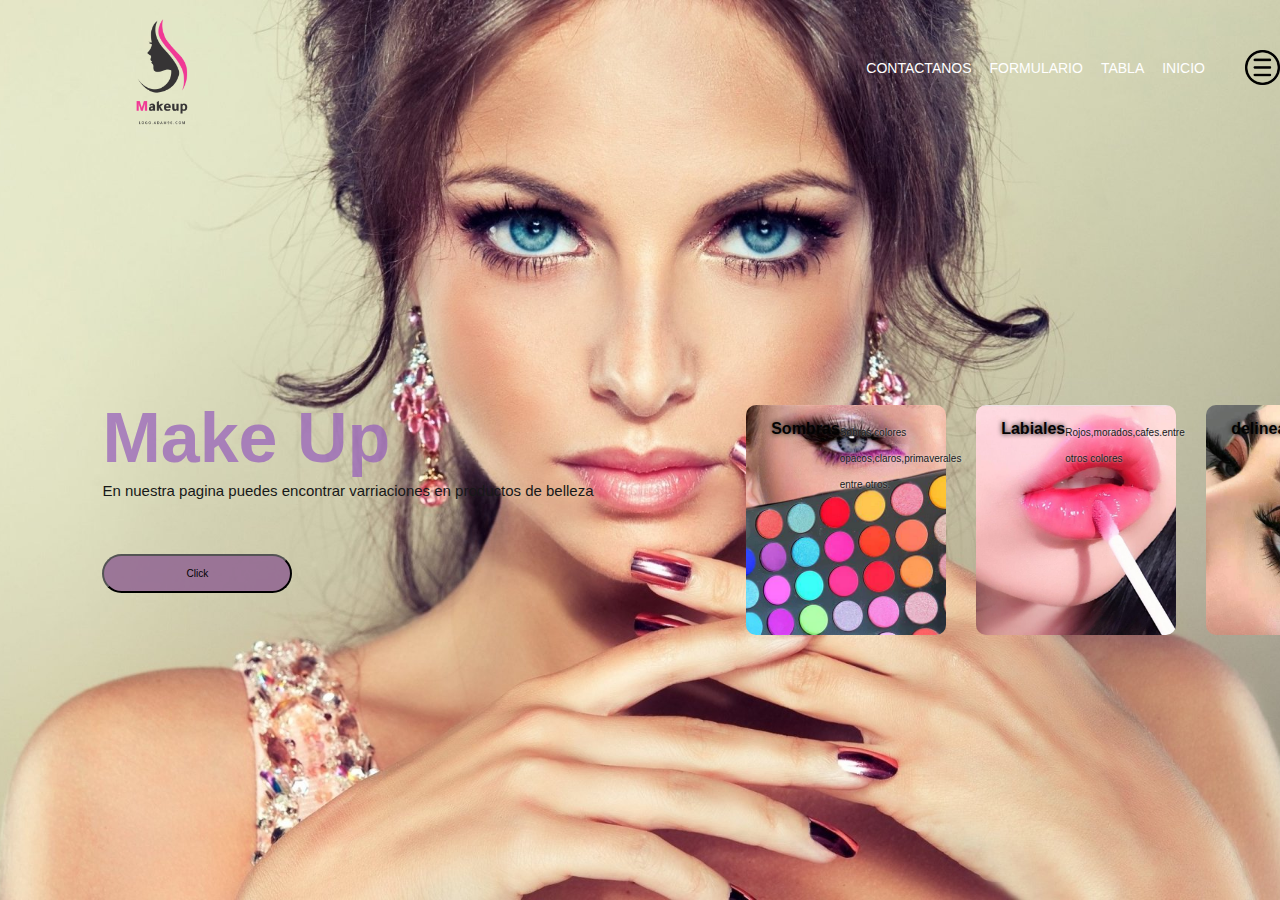
<file: index.html>
<!DOCTYPE html>
<html lang="en">
<head>
    <meta charset="UTF-8">
    <meta http-equiv="X-UA-Compatible" content="IE=edge">
    <meta name="viewport" content="width=device-width, initial-scale=1.0">
    <title>Make up</title>
    <link rel="stylesheet" href="css/estilo.css">
    <link rel="icon" href="Imagenes/logo.png">

</head>
<body>
    <div class="contenedor">
        <div class="encabezado">
            <img src="Imagenes/logo.png" class="logo">
        <nav>
            <ul>
            <li><a href="">INICIO</a></li>
            <li><a href="../Pagina/Tablas/tabla.html">TABLA</a></li>
            <li><a href="../Pagina/Formulario/formulario.html">FORMULARIO</a></li>
            <li><a href="">CONTACTANOS</a></li>
            </ul>
        </nav>
        <img src="Imagenes/menu.png" class="menu">
        </div>

        <div class="inicio">
            <div class="inicio1">
                <h1>Make Up</h1>
                <p>En nuestra pagina puedes encontrar varriaciones en productos de belleza</p>
                <button type="button">Click</button>
            </div>
            <div class="multimedia">
                <div class="multimedia multimedia1">
                    <h4>Sombras</h4>
                    <p>Sobras colores opacos,claros,primaverales entre otros.</p>
                </div>
                <div class="multimedia multimedia2">
                    <h4>Labiales</h4>
                    <p>Rojos,morados,cafes.entre otros colores</p>
                </div>
                <div class="multimedia multimedia3">
                    <h4>delineador</h4>
                    <p>Delineadores gruesos,delgados,colores negro y blanco</p>
                </div>
                <div class="multimedia multimedia4">
                    <h4>brochas</h4>
                    <p>variaciones de brochas para maquillar tu rostro de diferentes maneras</p>
                </div>

            </div>
        </div>
    </div>
</body>
</html>
</file>
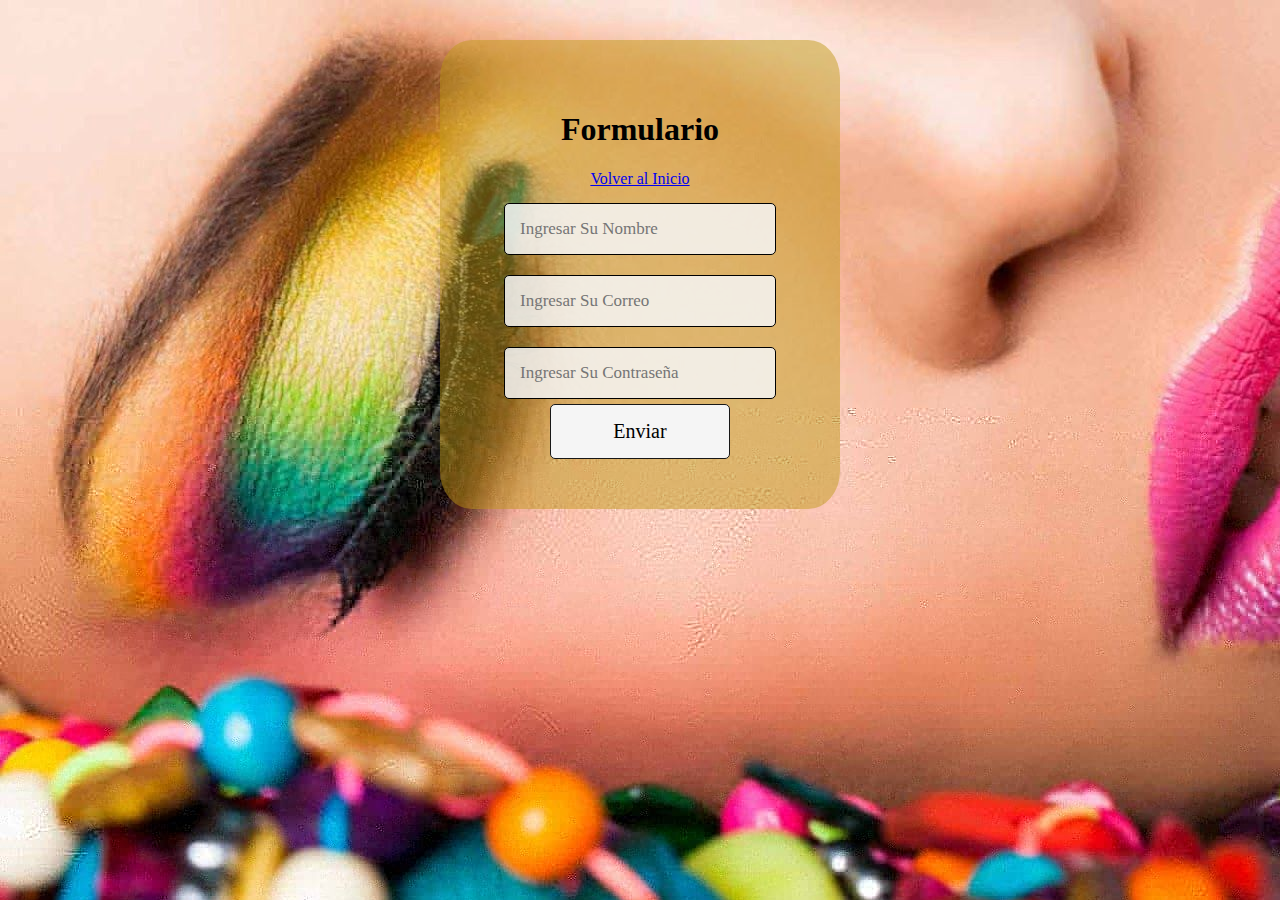
<file: Formulario/formulario.html>
<!DOCTYPE html>
<html lang="en">
<head>
    <meta charset="UTF-8">
    <meta http-equiv="X-UA-Compatible" content="IE=edge">
    <meta name="viewport" content="width=device-width, initial-scale=1.0">
    <link rel="stylesheet" href="../Formulario/estilo.css">
    <link rel="icon" href="../Imagenes/logo.png">
    <title>Formulario</title>
</head>
<body class="formulario1">
    <form action="" method="post" class="formulario">
        <h1>Formulario</h1>
        <a href="../index.html">Volver al Inicio</a>
        <input class="cuadro" type="text" name="name" id="Nombre Completa" placeholder="Ingresar Su Nombre">
        <input class="cuadro" type="email" name="email" id="Correo" placeholder="Ingresar Su Correo">
        <input class="cuadro" type="password" name="password" id="Contraseña" placeholder="Ingresar Su Contraseña">
        <input class="botoncito"  type="submit" value="Enviar" onclick="Entrar()" name="submit">
    </form>
    <script src="../js/jquery-3.6.1.min.js"></script>
    <script src="../js/validate.js"></script>
    <script src="../js/formulario.js"></script>
</body>
</html>
</file>
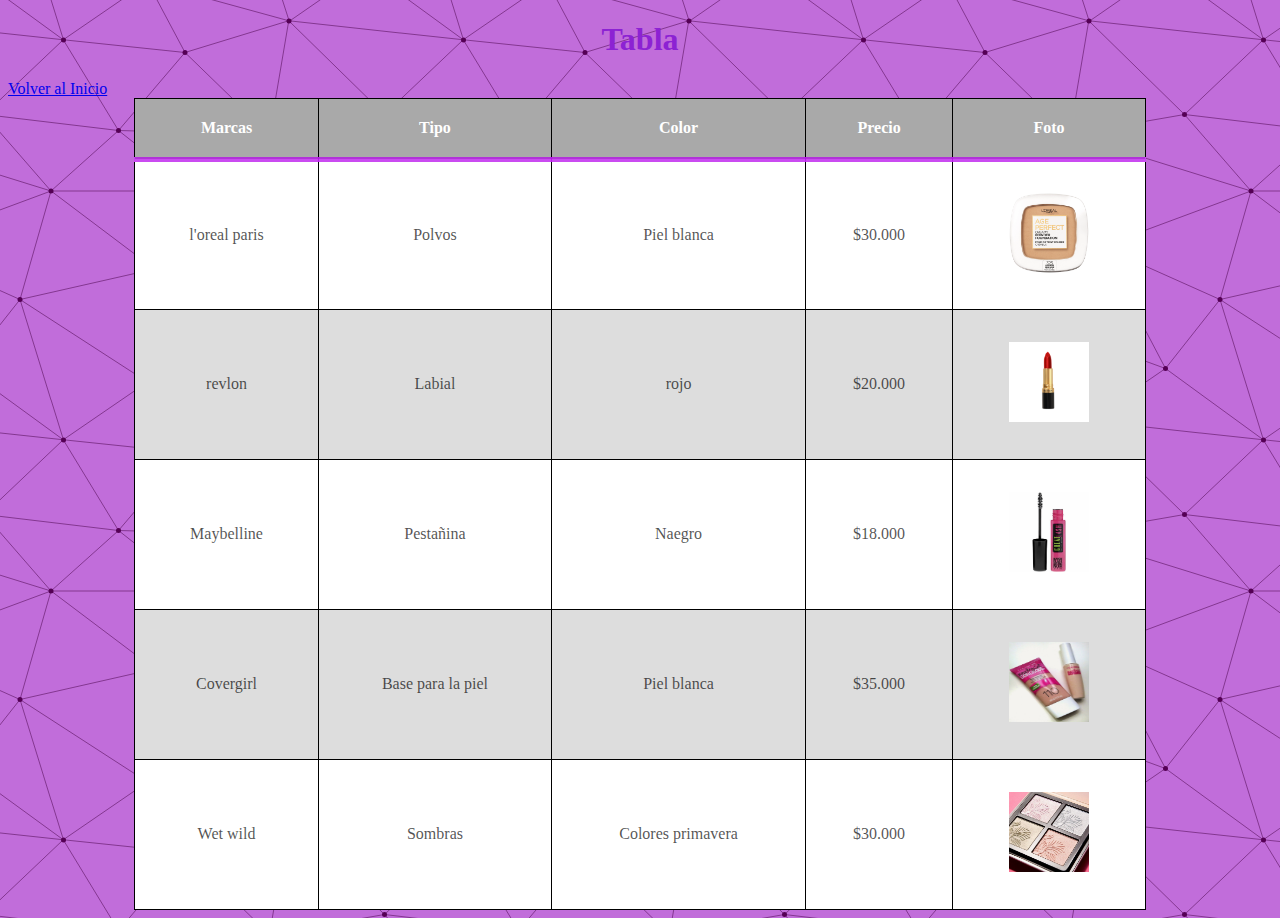
<file: Tablas/tabla.html>
<!DOCTYPE html>
<html lang="es">
<head>
    <meta charset="UTF-8">
    <meta http-equiv="X-UA-Compatible" content="IE=edge">
    <meta name="viewport" content="width=h1, initial-scale=1.0">
    <link rel="stylesheet" href="../Tablas/tabla.css">
    <link rel="icon" href="../Imagenes/logo.png">
    <title>Tabla</title>
</head>
<body style="background-color: rgba(168, 52, 204, 0.719);"> 
    <h1>Tabla</h1>
    <a href="../index.html">Volver al Inicio</a>
    <br>
    
    <table>
        <thead>
            <th>Marcas</th>
            <th>Tipo</th>
            <th>Color</th>
            <th>Precio</th>
            <th>Foto</t>
            <tbody>
                <tr>
                    <td>l'oreal paris</td>
                    <td>Polvos</td>
                    <td>Piel blanca</td>
                    <td>$30.000</td>
                    <td><img src="../Imagenes/polvos_tabla.webp" alt=""></td>
                </tr>
                <tr>
                    <td>revlon</td>
                    <td>Labial</td>
                    <td>rojo</td>
                    <td>$20.000</td>
                    <td><img src="../Imagenes/Labial_tabla.jpg" alt=""></td>
                    </tr>
                <tr>
                    <td>Maybelline</td>
                    <td>Pestañina</td>
                    <td>Naegro</td>
                    <td>$18.000</td>
                    <td><img src="../Imagenes/Pestañina_tabla.jpg" alt=""></td>
                </tr>
                <tr>
                    <td>Covergirl</td>
                    <td>Base para la piel</td>
                    <td>Piel blanca</td>
                    <td>$35.000</td>
                    <td><img src="../Imagenes/Base_tabla.jpg" alt=""></td>
                </tr>
                <tr>
                    <td>Wet wild</td>
                    <td>Sombras</td>
                    <td>Colores primavera</td>
                    <td>$30.000</td>
                    <td><img src="../Imagenes/Sombras_tabla.jpg" alt=""></td>
                </tr>
            </tbody>
        </thead>
    </table>
</body>
</html>
</file>
<file: css/estilo.css>
*{
    margin: 0;
    padding: 0;
    font-family: 'Roboto', sans-serif;
}
.contenedor {
    width: 100%;
    height: 100vh;
    background: url(../Imagenes/modelo4.jpg);
    background-position: center;
    background-size: cover;
    padding-left: 8%;
    
    box-sizing: border-box;
}
.encabezado{
    height: 15%;
    display: flex;
    align-items: center;
}
.logo{
    width: 120px; 
    cursor: center;
}
.menu{
    width: 35px;
    cursor: pointer;
    margin-left: 30px;
   
}
.encabezado nav{
    flex: 1;
    list-style: right;
}
nav ul li {
    list-style: none;
    display: inline-block;
    margin-left: 8px;
    margin-right: 10px;
    float: right;
   
}
nav ul li a{
    text-decoration: none;
    color: rgb(255, 255, 255);
    font-size: 14px;
}
.inicio{
    display: flex;
    height: 80%;
    align-items: center;
}
.inicio1{
    flex-basis: 50%;
}
h1{
    color: rgba(149, 93, 187, 0.719);
    font-size: 70px ;
}
p{
    color: rgb(23, 24, 24);
    font-size: 15px;
    line-height: 26px;
}
button{
    width: 190px;
    color: rgb(0, 0, 0);
    font-size: 10px;
    padding: 12px 0;
    background: #8b5d8fcb;
    border: 4;
    border-radius: 20px;
    outline: none;
    margin-top: 50px;
}

.multimedia{
    width: 200px;
    height: 230px;
    display: flex;
    align-items: ;
    border-radius: 10px;
    padding: 15px 25px;
    box-sizing: border-box;
    cursor: pointer;
    margin: 10px 15px;
    background-position: center;
    background-size: cover;
    transition: transform 0.5s;
}
.multimedia1{
    background-image: url(../Imagenes/sombras.jpg);
}
.multimedia2{
    background-image: url(../Imagenes/labial.jpg);
}
.multimedia3{
    background-image: url(../Imagenes/delineador.jpg);
}
.multimedia4{
    background-image: url(../Imagenes/brochas.jpg);
}

.multimedia:hover{
transform: translateY(-10px);
}
h4{
    color:#030303;
    text-shadow: 0 0 5px #0f0f0f;
}
.multimedia p{
    text-shadow: 0 0 2px #e4e0e0;
    font-size: 10px;
}
</file>
<file: Formulario/estilo.css>
.formulario1 {
 background: url(formulario2.jpg);
}
.formulario{
    width: 300px;
    padding: 50px;
    background: #c099177c;
    margin: auto;
    margin-top: 40px;
    border-radius: 8%;
    font-family: 'Times New Roman', Times, serif;
    text-align: center;
}
.cuadro {
    width: 80%;
    padding: 5%;
    border-radius: 5px;
    margin-bottom: 5px;
    margin-top: 15px;
    border: 1px  solid rgb(0, 0, 0);
    font-family: 'Times New Roman', Times, serif;
    font-size: 17px;
    background: #f5f5f5d8;;

}
.formulario .botoncito {
    background: #f5f5f5;
    font-family: 'Times New Roman', Times, serif;
    width: 60%;
    padding: 5%;
    border-radius: 5px;
    border: 1px  solid rgb(24, 24, 24);
    font-size: 20px;
}
</file>
<file: Tablas/tabla.css>
body{
    color: rgba(0, 0, 0, 0.685);
    background-image: url("data:image/svg+xml,%3Csvg xmlns='http://www.w3.org/2000/svg' width='400' height='400' viewBox='0 0 800 800'%3E%3Cg fill='none' stroke='%23404' stroke-width='1'%3E%3Cpath d='M769 229L1037 260.9M927 880L731 737 520 660 309 538 40 599 295 764 126.5 879.5 40 599-197 493 102 382-31 229 126.5 79.5-69-63'/%3E%3Cpath d='M-31 229L237 261 390 382 603 493 308.5 537.5 101.5 381.5M370 905L295 764'/%3E%3Cpath d='M520 660L578 842 731 737 840 599 603 493 520 660 295 764 309 538 390 382 539 269 769 229 577.5 41.5 370 105 295 -36 126.5 79.5 237 261 102 382 40 599 -69 737 127 880'/%3E%3Cpath d='M520-140L578.5 42.5 731-63M603 493L539 269 237 261 370 105M902 382L539 269M390 382L102 382'/%3E%3Cpath d='M-222 42L126.5 79.5 370 105 539 269 577.5 41.5 927 80 769 229 902 382 603 493 731 737M295-36L577.5 41.5M578 842L295 764M40-201L127 80M102 382L-261 269'/%3E%3C/g%3E%3Cg fill='%23505'%3E%3Ccircle cx='769' cy='229' r='5'/%3E%3Ccircle cx='539' cy='269' r='5'/%3E%3Ccircle cx='603' cy='493' r='5'/%3E%3Ccircle cx='731' cy='737' r='5'/%3E%3Ccircle cx='520' cy='660' r='5'/%3E%3Ccircle cx='309' cy='538' r='5'/%3E%3Ccircle cx='295' cy='764' r='5'/%3E%3Ccircle cx='40' cy='599' r='5'/%3E%3Ccircle cx='102' cy='382' r='5'/%3E%3Ccircle cx='127' cy='80' r='5'/%3E%3Ccircle cx='370' cy='105' r='5'/%3E%3Ccircle cx='578' cy='42' r='5'/%3E%3Ccircle cx='237' cy='261' r='5'/%3E%3Ccircle cx='390' cy='382' r='5'/%3E%3C/g%3E%3C/svg%3E");
}

h1{
    text-align: center;
    color: rgb(140, 34, 211);
}
#maincontainer{
    margin: 0 auto;
    width: 300px;
}

table{
    display: table;
    background-color: white;
    text-align: center;
    border-collapse: collapse;
    width: 80%;
    margin: 0 auto  ;
}

img{
    width: 80px;
    height: 80px;
}

th,td{
    border: solid 1px black;
    padding: 20px;
}

 tbody tr{
    height: 150px;
}

thead{
    background-color: darkgrey;
    border-bottom: solid 5px rgba(180, 0, 235, 0.705);
    color: white;
}

tr:nth-child(even){
    background-color: #ddd;

}

tr:hover td{
    background-color: #b12b94b6;
    color: white;
}
</file>
